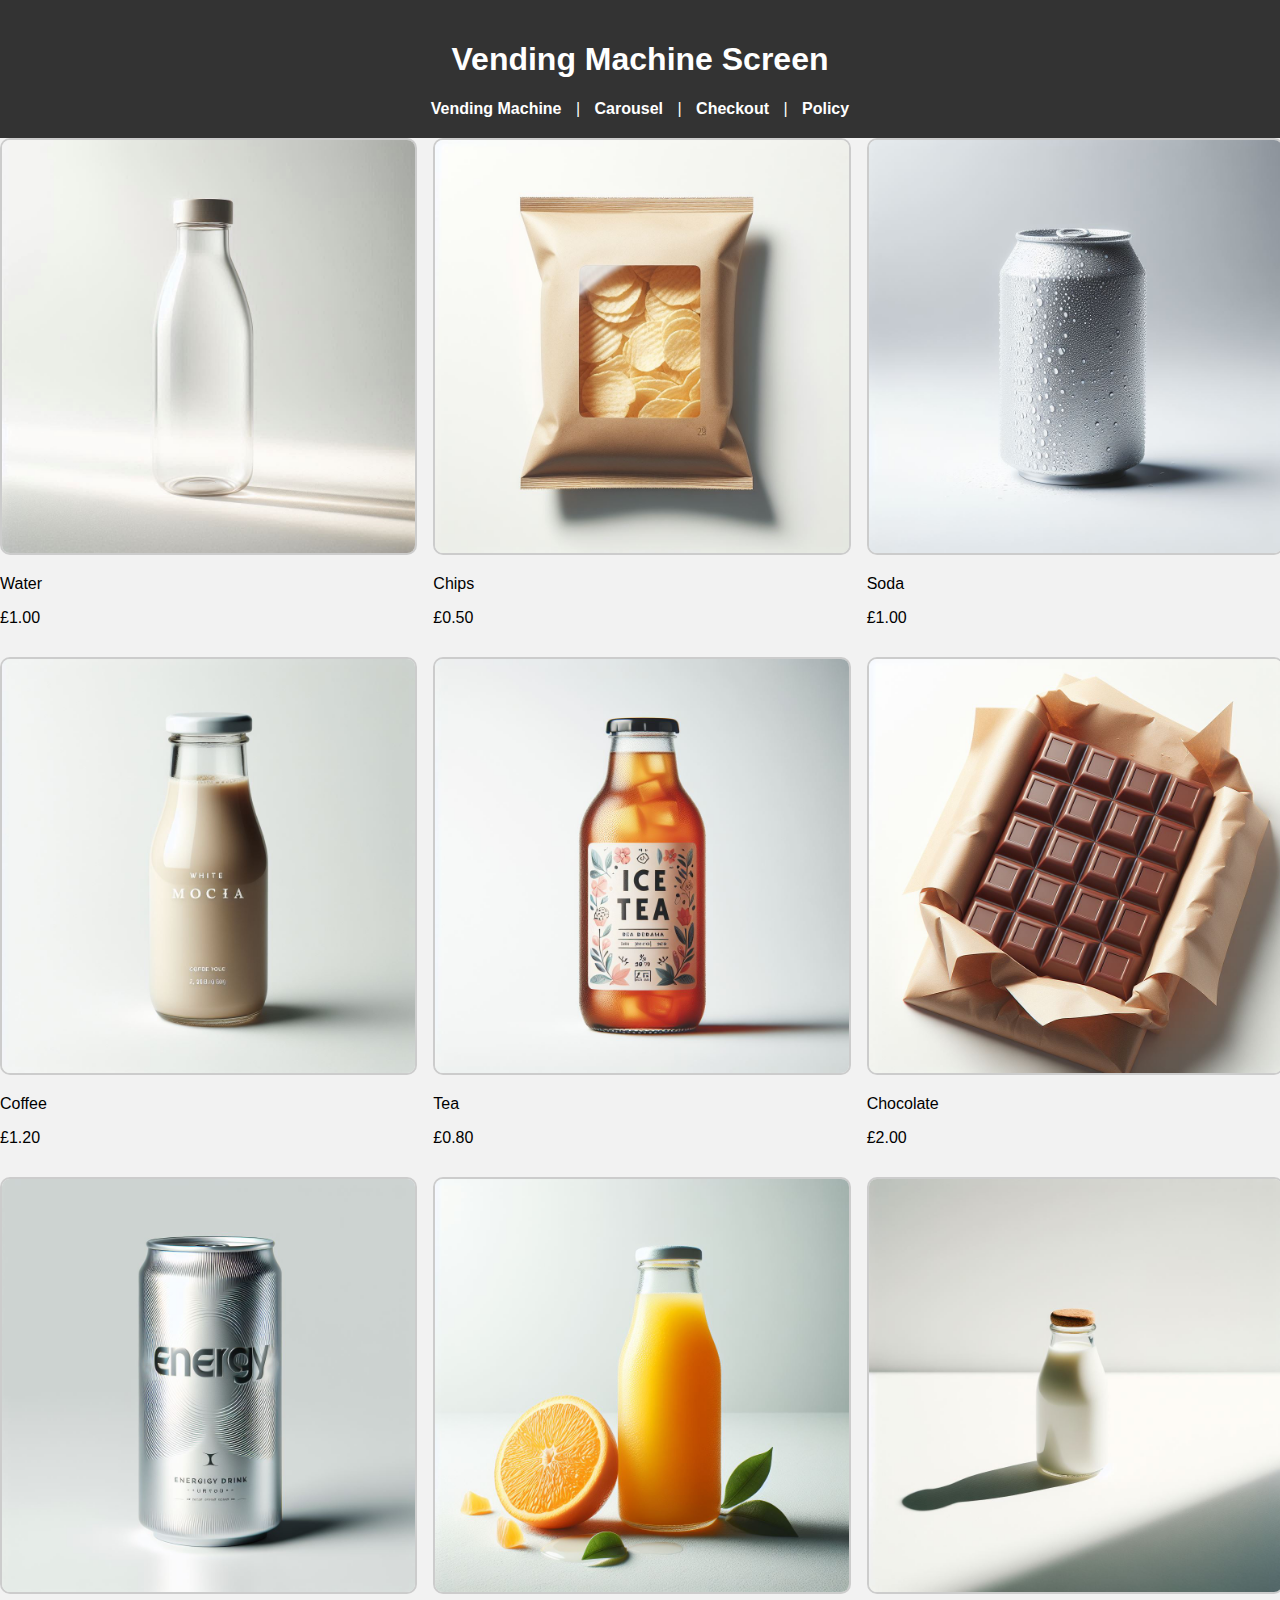
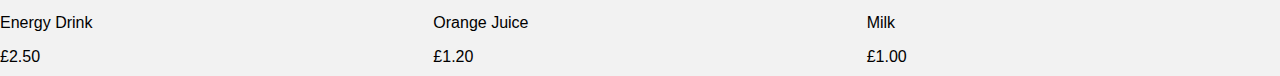
<file: vending machine screen/Vending Machine Screen/index.html>
<!DOCTYPE html>
<html lang="en">
<head>
    <meta charset="UTF-8">
    <meta name="viewport" content="width=device-width, initial-scale=1.0">
    <title>Vending Machine Screen</title>
    <link rel="stylesheet" type="text/css" href="css/style.css">
</head>
<body>
    <header>
        <h1>Vending Machine Screen</h1>
        <nav>
            <a href="index.html">Vending Machine</a>
            |
            <a href="carousel.html">Carousel</a>
            |
            <a href="checkout.html">Checkout</a>
            |
            <a href="policy.html">Policy</a>
        </nav>
    </header>
    <div id="gallery" class="gallery">
      
    </div>

    <div id="imageModal" class="modal">
        <span class="close">&times;</span>
        <img class="modal-content" id="fullImage">
        <button id="buyButton">Buy</button>
        <div class="carousel">
            <nav>
        <a href="#" id="carouselPrev">&#x2B05</a>
        <a href="#" id="carouselNext">&#x2B95</a>
      </nav>
      <div class="carousel-images" id="carouselImages"></div>
      <p class="carousel-caption" id="carouselCaption"></p>
    </div>
            <div id="pips" class="pips"></div>
        </div>
    </div>

    <div id="confirmationModal" class="modal">
        <div class="modal-content">
            <h2 style="color: rgba(39, 219, 216, 0.655);">Item added to basket</h2>
            <button id="returnButton">Return to Homepage</button>
            <a href="checkout.html">Go to Checkout</a>
        </div>
    </div>

    <script src="js/carousel.js"></script>
</body>
</html>
</file>
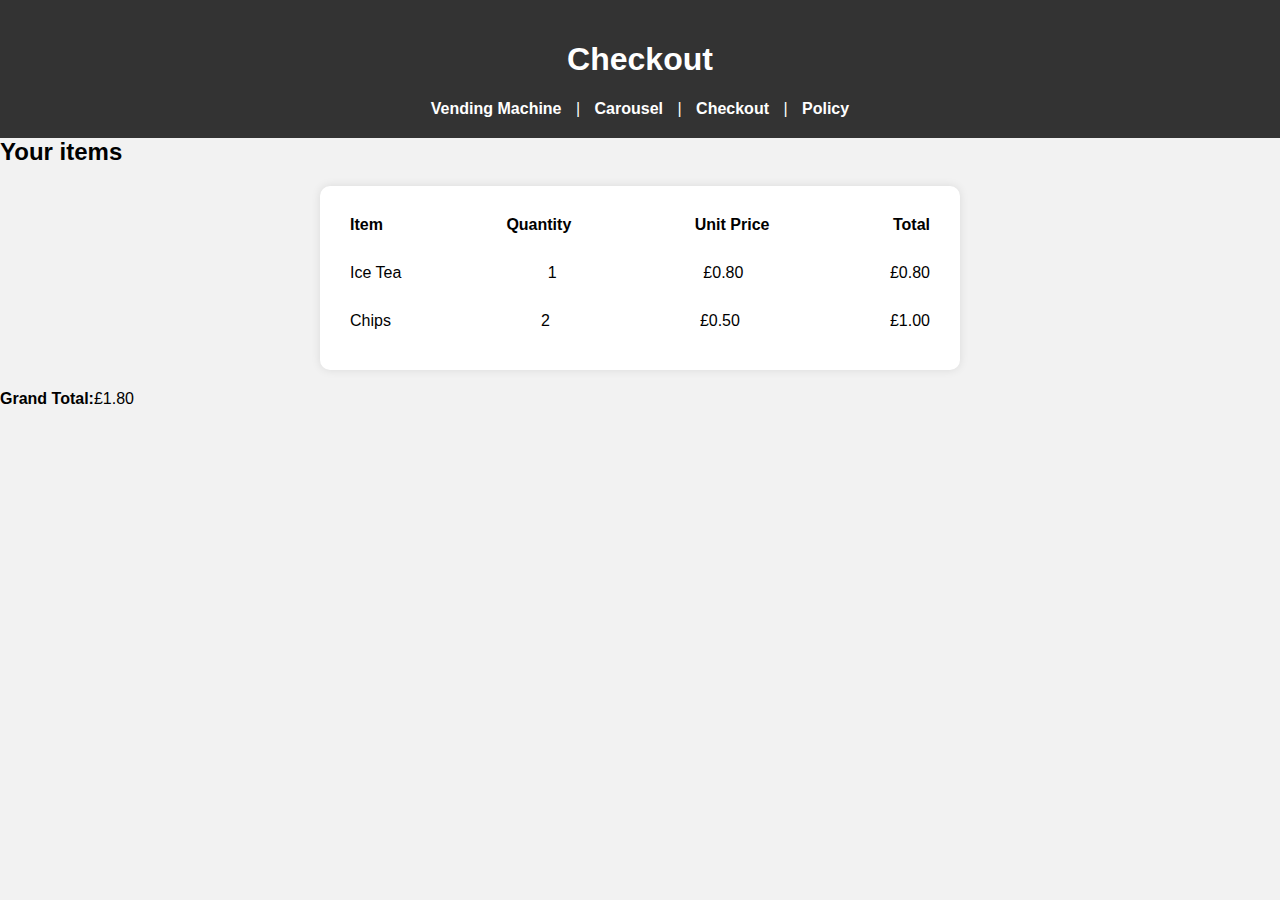
<file: vending machine screen/Vending Machine Screen/checkout.html>
<!DOCTYPE html>
<html lang="en">

<head>
    <meta charset="UTF-8">
    <meta name="viewport" content="width=device-width, initial-scale=1.0">
    <title>Vending Machine Screen</title>
    <link rel="stylesheet" type="text/css" href="css/style.css">
</head>

<body>
    <header>
        <h1>Checkout</h1>
        <nav>
            <a href="index.html">Vending Machine</a>
            |
            <a href="carousel.html">Carousel</a>
            |
            <a href="checkout.html">Checkout</a>
            |
            <a href="policy.html">Policy</a>
        </nav>
    </header>

    </div>

    <h2>Your items</h2>

    <ul class="item-list">
        <li>
            <span><strong>Item</strong></span>
            <span><strong>Quantity</strong></span>
            <span><strong>Unit Price</strong></span>
            <span><strong>Total</strong></span>
        </li>
        <li>
            <span>Ice Tea</span>
            <span>1</span>
            <span>£0.80</span>
            <span>£0.80</span>
        </li>
        <li>
            <span>Chips</span>
            <span>2</span>
            <span>£0.50</span>
            <span>£1.00</span>
        </li>
    </ul>

    <p>
        <strong>Grand Total:</strong><span>£1.80</span>
    </p>
    <script src="js/carousel.js" defer></script>

</body>

</html>
</file>
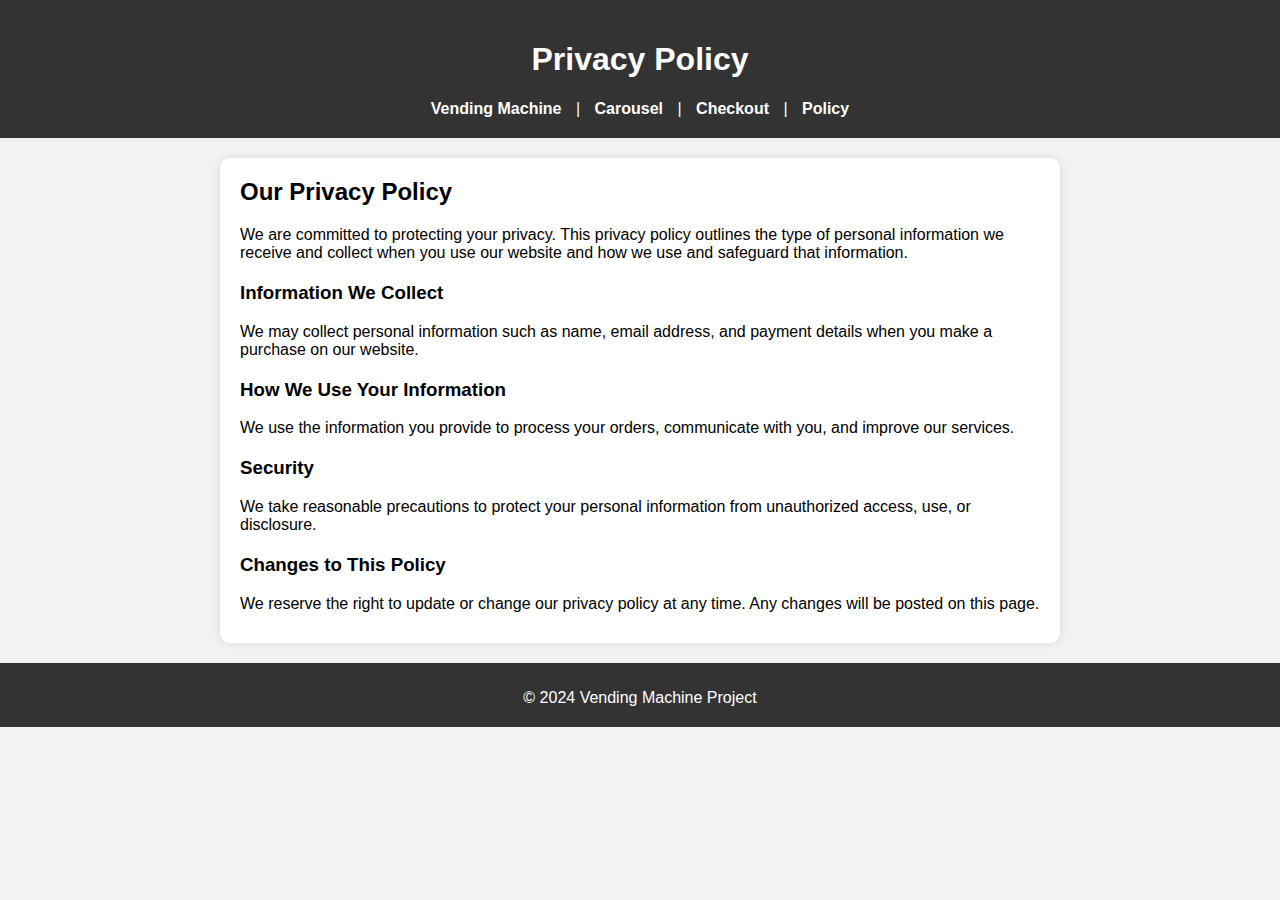
<file: vending machine screen/Vending Machine Screen/policy.html>
<!DOCTYPE html>
<html lang="en">
<head>
    <meta charset="UTF-8">
    <meta name="viewport" content="width=device-width, initial-scale=1.0">
    <title>Privacy Policy</title>
    <link rel="stylesheet" type="text/css" href="css/style.css">
</head>
<body>
    <header>
        <h1>Privacy Policy</h1>
        <nav>
            <a href="index.html">Vending Machine</a>
            |
            <a href="carousel.html">Carousel</a>
            |
            <a href="checkout.html">Checkout</a>
            |
            <a href="policy.html">Policy</a>
        </nav>
    </header>

    <div class="policy-content">
        <h2>Our Privacy Policy</h2>
        <p>We are committed to protecting your privacy. This privacy policy outlines the type of personal information we receive and collect when you use our website and how we use and safeguard that information.</p>
        <h3>Information We Collect</h3>
        <p>We may collect personal information such as name, email address, and payment details when you make a purchase on our website.</p>
        <h3>How We Use Your Information</h3>
        <p>We use the information you provide to process your orders, communicate with you, and improve our services.</p>
        <h3>Security</h3>
        <p>We take reasonable precautions to protect your personal information from unauthorized access, use, or disclosure.</p>
        <h3>Changes to This Policy</h3>
        <p>We reserve the right to update or change our privacy policy at any time. Any changes will be posted on this page.</p>
    </div>

    <footer>
        <p>&copy; 2024 Vending Machine Project</p>
    </footer>
</body>
</html>
</file>
<file: vending machine screen/Vending Machine Screen/css/style.css>
body {
    font-family: Arial, sans-serif;
    margin: 0;
    padding: 0;
}

header {
    background-color: #333;
    color: #fff;
    text-align: center;
    padding: 20px 0;
}

header a {
    color: white;
    text-decoration: none;
    font-weight: bold;
}

.gallery {
    display: grid;
    grid-template-columns: repeat(3, 1fr);
    gap: 20px;
}

.thumbnail img {
    width: 100%;
    height: auto;
    border: 2px solid #ccc;
    border-radius: 10px;
    cursor: pointer;
}

.modal {
    display: none;
    position: fixed;
    z-index: 1;
    left: 0;
    top: 0;
    width: 100%;
    height: 100%;
    overflow: auto;
    background-color: rgba(0, 0, 0, 0.5);
}

.modal-content {
    background-color: #4e979f2e;
    margin: 15% auto;
    padding: 20px;
    border: 1px solid #888;
    width: 80%;
    text-align: center;
}

.modal-content h2 {
    color: rgb(171, 146, 146);
}

.close {
    position: absolute;
    top: 15px;
    right: 35px;
    font-size: 30px;
    font-weight: bold;
    color: #fff;
    cursor: pointer;
}

.close:hover,
.close:focus {
    color: #bbb;
    text-decoration: none;
    cursor: pointer;
}

#buyButton, .modal-content a {
    text-decoration: none;
    display: block;
    margin: 20px auto;
    padding: 10px 20px;
    background-color: #4CAF50;
    color: white;
    border: none;
    border-radius: 5px;
    cursor: pointer;
}

#buyButton:hover {
    background-color: #45a049;
}

#returnButton {
    background-color: #4CAF50;
    color: white;
    padding: 16px 20px;
    font-size: 16px;
    border: none;
    cursor: pointer;
    border-radius: 5px;
    transition: background-color 0.3s;
}

#returnButton:hover {
    background-color: #45a049;
}

.carousel {
    position: relative;
    width: 100%;
    height: auto;
    margin-top: 20px;
    overflow: hidden;
}

.carousel-images {
    display: flex;
    transition: transform 0.5s ease-in-out;
}

.carousel-images img {
    width: 100%;
    height: auto;
}

.pips {
    display: flex;
    justify-content: center;
    margin-top: 10px;
}

.pip {
    width: 10px;
    height: 10px;
    background-color: #bbb;
    border-radius: 50%;
    margin: 0 5px;
    cursor: pointer;
}

.active {
    background-color: #555;
}

.carousel {
    position: relative;
    width: 500px;
    height: 250px;
    overflow: hidden;
    margin: auto;
    border-radius: 8px;
    box-shadow: 0px 0px 8px rgba(0,0,0,0.2);
    }
    .carousel-images {
    position: absolute;
    z-index: 1; 
    left: 0;
    width: 4500px; 
    height: 250px;
    transition: left .5s ease-in-out;
    }

    .carousel-images img {
    width: 500px;
    height: 250px;
    }

    .carousel nav {
    display: flex; 
    justify-content: space-between;
    position: absolute;
    z-index: 2;
    width: 500px;
    height: 200px;
    line-height: 200px;
}
    .carousel nav a { 
    text-decoration: none;
    color: #FFF;
    font-weight: bold; 
    font-size: 30pt;
    padding: 0px 25px;
    transition: all .25s ease;
    opacity: 0;
    background-color: rgba(0,0,0,0);
    }
    
    •carousel nav:hover a { 
    transition: all .25s ease;
    opacity: 1;
    background-color: rgba(0,8,0,0.15);
    }
    
    .carousel-caption {
    position: absolute;
    z-index: 3;
    bottom: 0;
    text-align: center;
    width: 100%;
    color: white;
    background-color: rgba(0,0,0,0.25);
    height: 50px;
    line-height: 50px;
    margin: 0px;
    }


body {
    font-family: Arial, sans-serif;
    margin: 0;
    padding: 0;
    background-color: #f2f2f2;
}

header {
    background-color: #333;
    color: #fff;
    padding: 20px;
    text-align: center;
}

nav a {
    color: #fff;
    text-decoration: none;
    margin: 0 10px;
}

h2 {
    margin-top: 20px;
}

ul {
    list-style: none;
    padding: 0;
}

li {
    margin-bottom: 10px;
    background-color: #fff;
    padding: 10px;
    border-radius: 5px;
}


ul {
    padding: 20px;
    background-color: #fff;
    border-radius: 10px;
    box-shadow: 0 0 10px rgba(0, 0, 0, 0.1);
    max-width: 600px;
    margin: 20px auto;
}

body {
    font-family: Arial, sans-serif;
    margin: 0;
    padding: 0;
    background-color: #f2f2f2;
}

header {
    background-color: #333;
    color: #fff;
    padding: 20px;
    text-align: center;
}

nav a {
    color: #fff;
    text-decoration: none;
    margin: 0 10px;
}

.policy-content {
    max-width: 800px;
    margin: 20px auto;
    padding: 20px;
    background-color: #fff;
    border-radius: 10px;
    box-shadow: 0 0 10px rgba(0, 0, 0, 0.1);
}

h2 {
    margin-top: 0;
}

h3 {
    margin-top: 20px;
}

p {
    margin-bottom: 10px;
}

footer {
    background-color: #333;
    color: #fff;
    padding: 10px 20px;
    text-align: center;
}

.item-list li {
    display: flex;
    justify-content: space-between;
}
</file>
